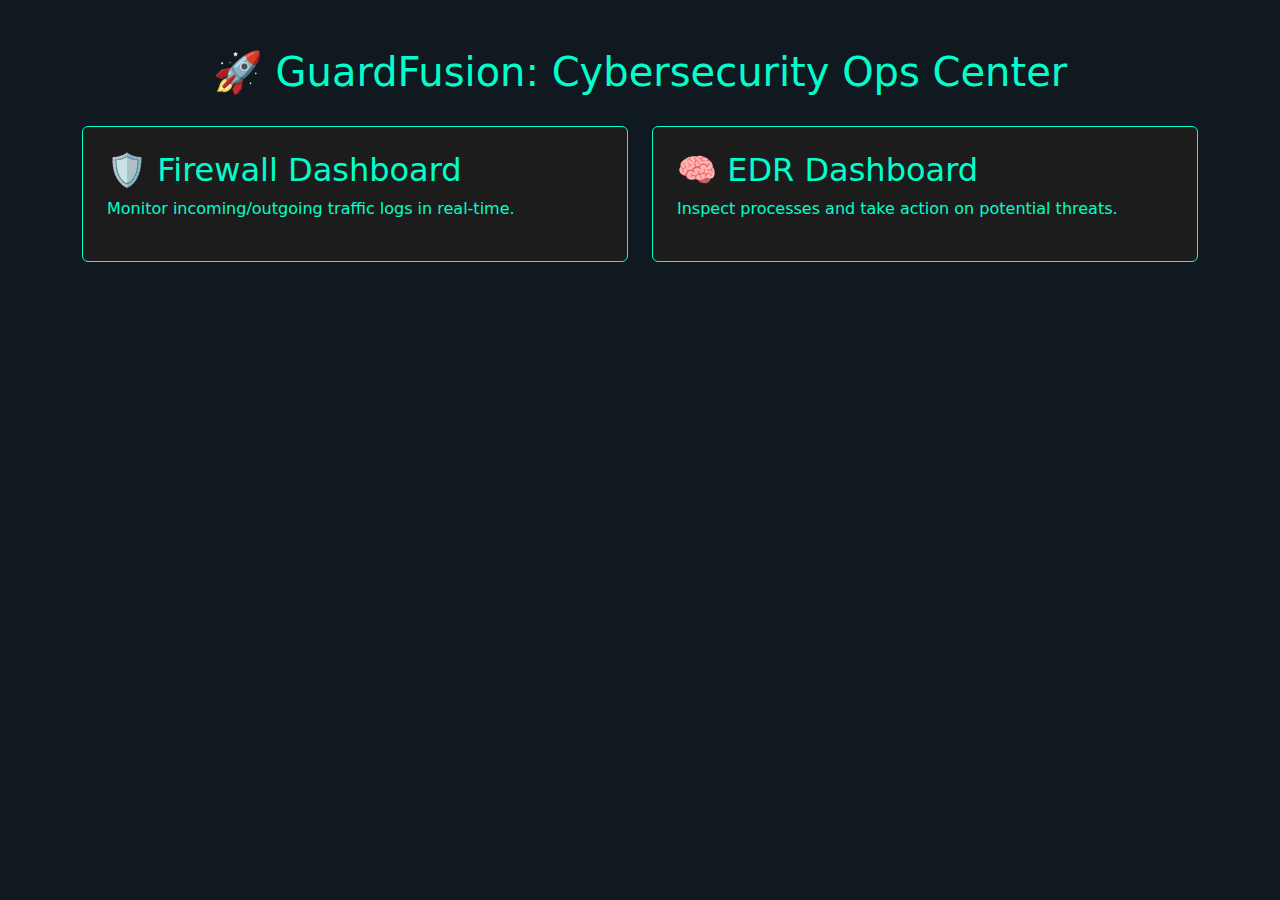
<file: templates/index.html>
<!-- templates/index.html -->
<!DOCTYPE html>
<html lang="en">
<head>
  <meta charset="UTF-8">
  <title>GuardFusion Dashboard</title>
  <link href="https://cdn.jsdelivr.net/npm/bootstrap@5.3.0/dist/css/bootstrap.min.css" rel="stylesheet">
  <style>
    body {
      background-color: #101820;
      color: #e6e6e6;
    }
    .card {
      background-color: #1c1c1c;
      color: #00ffcc;
      border: 1px solid #00ffcc;
      transition: transform 0.2s ease-in-out;
    }
    .card:hover {
      transform: scale(1.05);
    }
    h1 {
      margin: 30px 0;
      color: #00ffcc;
    }
  </style>
</head>
<body>
  <div class="container mt-5">
    <h1 class="text-center">🚀 GuardFusion: Cybersecurity Ops Center</h1>
    <div class="row mt-4">
      <div class="col-md-6">
        <a href="/firewall" class="text-decoration-none">
          <div class="card p-4">
            <h2>🛡️ Firewall Dashboard</h2>
            <p>Monitor incoming/outgoing traffic logs in real-time.</p>
          </div>
        </a>
      </div>
      <div class="col-md-6">
        <a href="/edr" class="text-decoration-none">
          <div class="card p-4">
            <h2>🧠 EDR Dashboard</h2>
            <p>Inspect processes and take action on potential threats.</p>
          </div>
        </a>
      </div>
    </div>
  </div>
</body>
</html>
</file>
